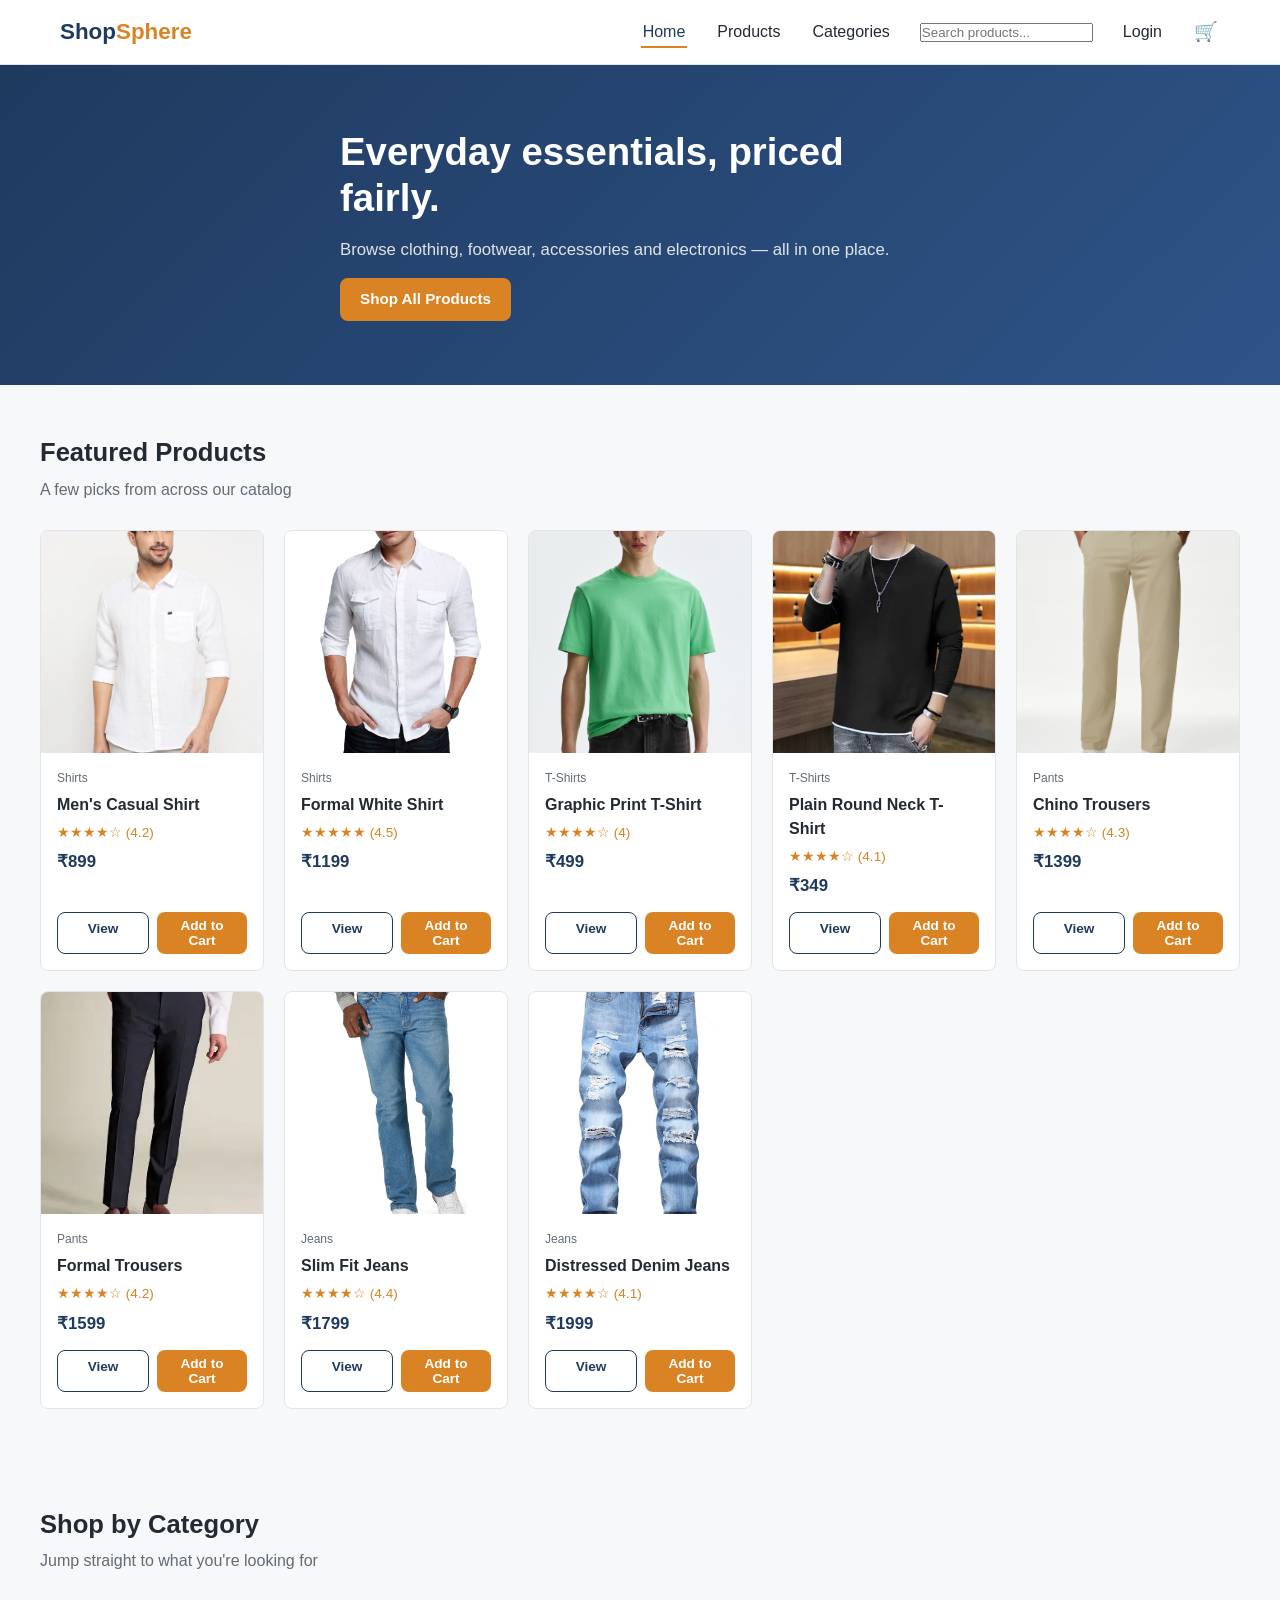
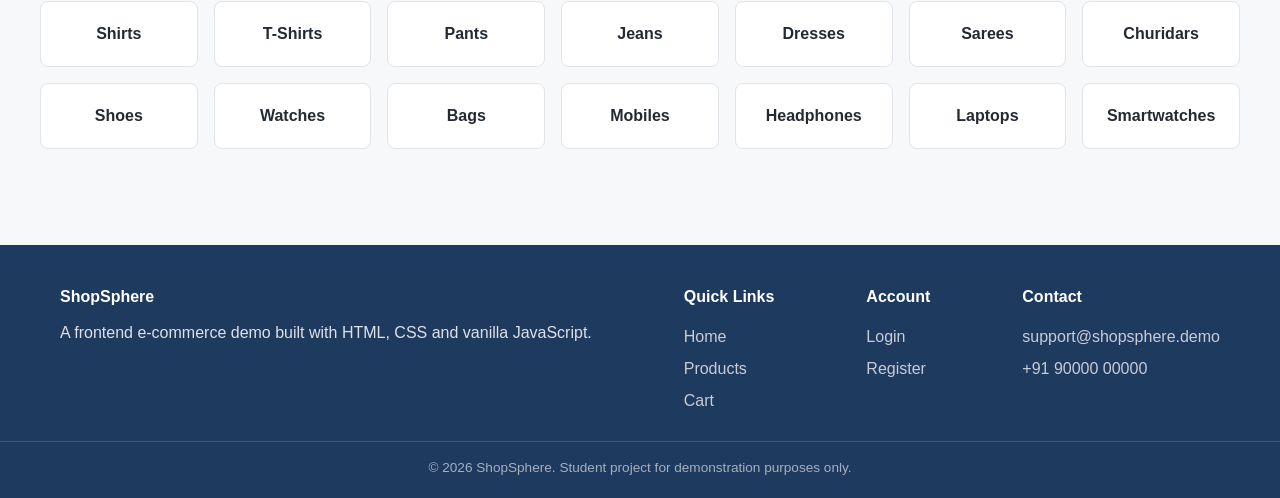
<file: index.html>
<!DOCTYPE html>
<html lang="en">
<head>
  <meta charset="UTF-8" />
  <meta name="viewport" content="width=device-width, initial-scale=1.0" />
  <title>ShopSphere — Online Shopping</title>
  <link rel="stylesheet" href="css/style.css" />
</head>
<body>

  <!-- ===== NAVBAR ===== -->
  <header class="navbar">
    <div class="container">
      <a href="index.html" class="brand">Shop<span>Sphere</span></a>

      <button id="nav-toggle" class="nav-toggle" aria-label="Toggle navigation menu">&#9776;</button>

      <nav>
        <ul class="nav-links" id="nav-links">
          <li><a href="index.html" class="active">Home</a></li>
          <li><a href="products.html">Products</a></li>
          <li><a href="index.html#categories">Categories</a></li>
          <li>
            <form action="products.html" method="get">
              <input type="search" name="search" placeholder="Search products..." aria-label="Search products" />
            </form>
          </li>
          <li><a href="login.html">Login</a></li>
          <li>
            <a href="cart.html" class="nav-icon-link" aria-label="View cart">
              &#128722;
              <span id="cart-count" class="cart-badge">0</span>
            </a>
          </li>
        </ul>
      </nav>
    </div>
  </header>

  <!-- ===== HERO ===== -->
  <section class="hero">
    <div class="container">
      <h1>Everyday essentials, priced fairly.</h1>
      <p>Browse clothing, footwear, accessories and electronics — all in one place.</p>
      <a href="products.html" class="btn btn-accent">Shop All Products</a>
    </div>
  </section>

  <!-- ===== FEATURED PRODUCTS ===== -->
  <section class="section container">
    <h2 class="section-title">Featured Products</h2>
    <p class="section-subtitle">A few picks from across our catalog</p>
    <div class="product-grid" id="featured-products">
      <!-- Filled in by JavaScript (main.js render logic runs from products.js's helper) -->
    </div>
  </section>

  <!-- ===== CATEGORIES ===== -->
  <section class="section container" id="categories">
    <h2 class="section-title">Shop by Category</h2>
    <p class="section-subtitle">Jump straight to what you're looking for</p>
    <div class="category-grid" id="category-grid">
      <!-- Filled in by JavaScript -->
    </div>
  </section>

  <!-- ===== FOOTER ===== -->
  <footer class="footer">
    <div class="container">
      <div class="footer-col">
        <h4>ShopSphere</h4>
        <p>A frontend e-commerce demo built with HTML, CSS and vanilla JavaScript.</p>
      </div>
      <div class="footer-col">
        <h4>Quick Links</h4>
        <a href="index.html">Home</a>
        <a href="products.html">Products</a>
        <a href="cart.html">Cart</a>
      </div>
      <div class="footer-col">
        <h4>Account</h4>
        <a href="login.html">Login</a>
        <a href="register.html">Register</a>
      </div>
      <div class="footer-col">
        <h4>Contact</h4>
        <a href="#">support@shopsphere.demo</a>
        <a href="#">+91 90000 00000</a>
      </div>
    </div>
    <div class="footer-bottom">&copy; 2026 ShopSphere. Student project for demonstration purposes only.</div>
  </footer>

  <script src="js/data.js"></script>
  <script src="js/main.js"></script>
  <script src="js/home.js"></script>
</body>
</html>
</file>
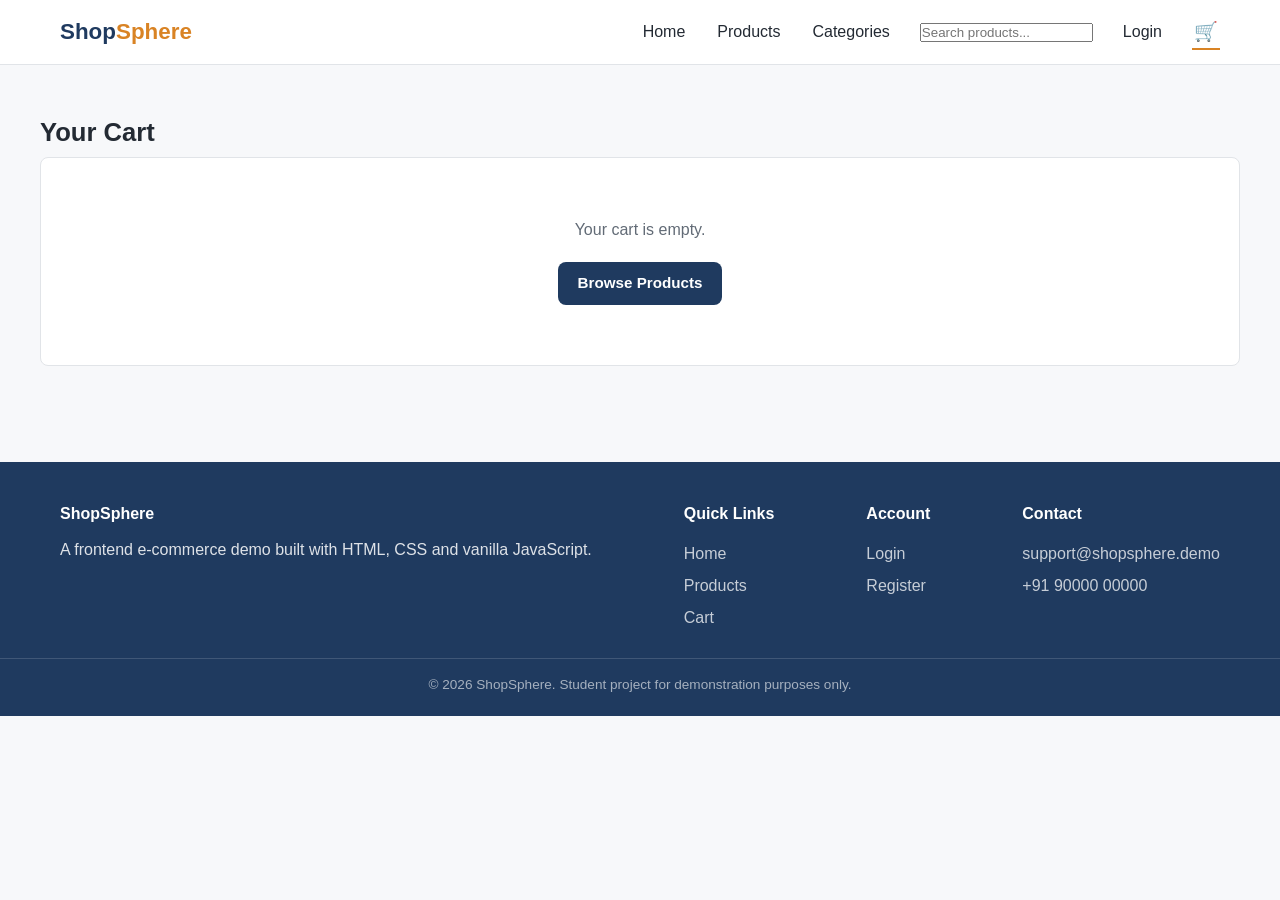
<file: cart.html>
<!DOCTYPE html>
<html lang="en">
<head>
  <meta charset="UTF-8" />
  <meta name="viewport" content="width=device-width, initial-scale=1.0" />
  <title>Your Cart — ShopSphere</title>
  <link rel="stylesheet" href="css/style.css" />
</head>
<body>

  <!-- ===== NAVBAR ===== -->
  <header class="navbar">
    <div class="container">
      <a href="index.html" class="brand">Shop<span>Sphere</span></a>
      <button id="nav-toggle" class="nav-toggle" aria-label="Toggle navigation menu">&#9776;</button>
      <nav>
        <ul class="nav-links" id="nav-links">
          <li><a href="index.html">Home</a></li>
          <li><a href="products.html">Products</a></li>
          <li><a href="index.html#categories">Categories</a></li>
          <li>
            <form action="products.html" method="get">
              <input type="search" name="search" placeholder="Search products..." aria-label="Search products" />
            </form>
          </li>
          <li><a href="login.html">Login</a></li>
          <li>
            <a href="cart.html" class="nav-icon-link active" aria-label="View cart">
              &#128722;
              <span id="cart-count" class="cart-badge">0</span>
            </a>
          </li>
        </ul>
      </nav>
    </div>
  </header>

  <!-- ===== PAGE CONTENT ===== -->
  <section class="section container">
    <h2 class="section-title">Your Cart</h2>
    <div id="cart-container">
      <!-- Filled in by cart.js -->
    </div>
  </section>

  <!-- ===== FOOTER ===== -->
  <footer class="footer">
    <div class="container">
      <div class="footer-col">
        <h4>ShopSphere</h4>
        <p>A frontend e-commerce demo built with HTML, CSS and vanilla JavaScript.</p>
      </div>
      <div class="footer-col">
        <h4>Quick Links</h4>
        <a href="index.html">Home</a>
        <a href="products.html">Products</a>
        <a href="cart.html">Cart</a>
      </div>
      <div class="footer-col">
        <h4>Account</h4>
        <a href="login.html">Login</a>
        <a href="register.html">Register</a>
      </div>
      <div class="footer-col">
        <h4>Contact</h4>
        <a href="#">support@shopsphere.demo</a>
        <a href="#">+91 90000 00000</a>
      </div>
    </div>
    <div class="footer-bottom">&copy; 2026 ShopSphere. Student project for demonstration purposes only.</div>
  </footer>

  <script src="js/data.js"></script>
  <script src="js/main.js"></script>
  <script src="js/cart.js"></script>
</body>
</html>
</file>
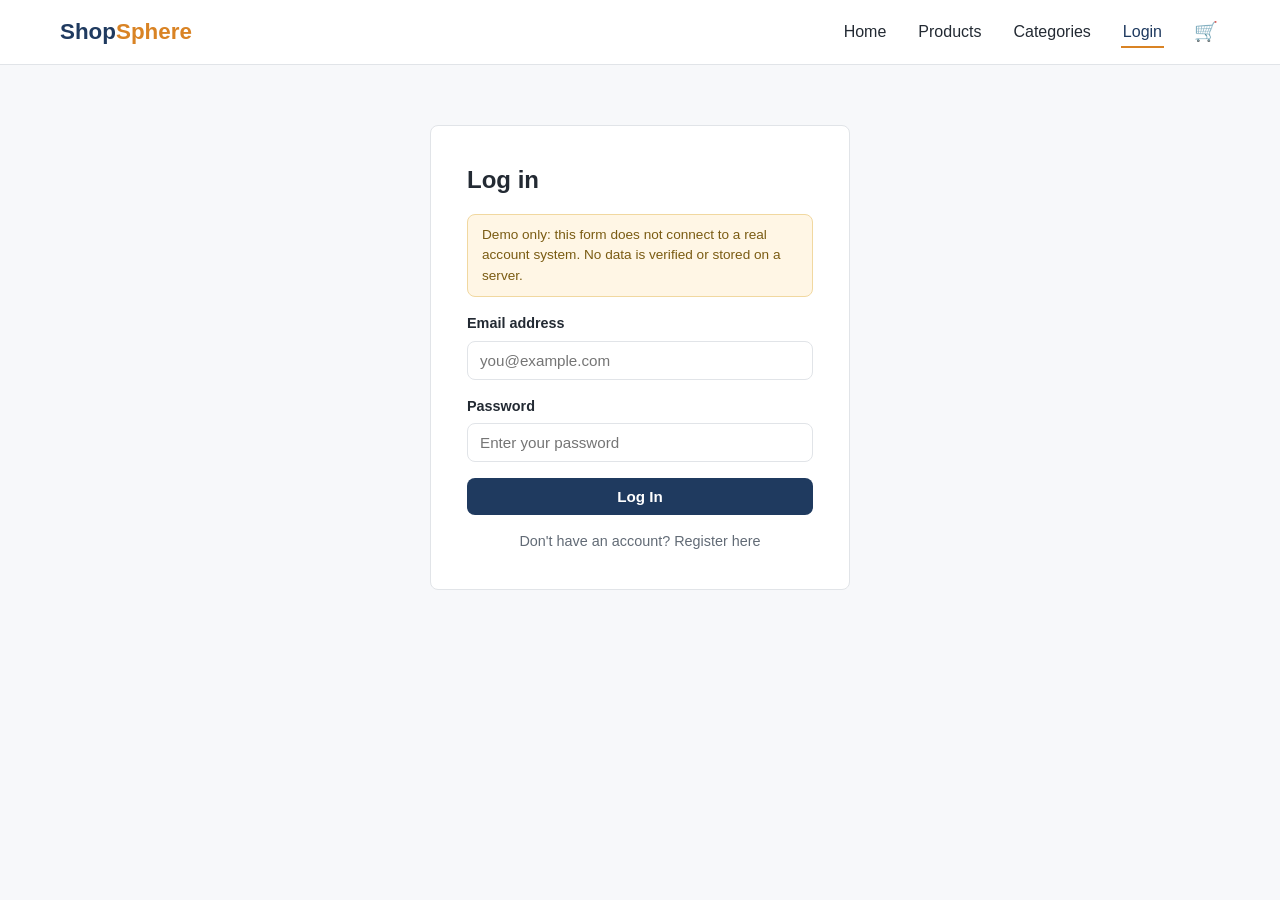
<file: login.html>
<!DOCTYPE html>
<html lang="en">
<head>
  <meta charset="UTF-8" />
  <meta name="viewport" content="width=device-width, initial-scale=1.0" />
  <title>Login — ShopSphere</title>
  <link rel="stylesheet" href="css/style.css" />
</head>
<body>

  <header class="navbar">
    <div class="container">
      <a href="index.html" class="brand">Shop<span>Sphere</span></a>
      <button id="nav-toggle" class="nav-toggle" aria-label="Toggle navigation menu">&#9776;</button>
      <nav>
        <ul class="nav-links" id="nav-links">
          <li><a href="index.html">Home</a></li>
          <li><a href="products.html">Products</a></li>
          <li><a href="index.html#categories">Categories</a></li>
          <li><a href="login.html" class="active">Login</a></li>
          <li>
            <a href="cart.html" class="nav-icon-link" aria-label="View cart">
              &#128722;
              <span id="cart-count" class="cart-badge">0</span>
            </a>
          </li>
        </ul>
      </nav>
    </div>
  </header>

  <section class="form-page">
    <div class="form-card">
      <h1>Log in</h1>
      <p class="form-note">
        Demo only: this form does not connect to a real account system. No data is verified or stored on a server.
      </p>

      <form id="login-form" novalidate>
        <div class="form-group">
          <label for="email">Email address</label>
          <input type="email" id="email" name="email" placeholder="you@example.com" required />
          <span class="field-error" id="email-error">Please enter a valid email address.</span>
        </div>

        <div class="form-group">
          <label for="password">Password</label>
          <input type="password" id="password" name="password" placeholder="Enter your password" required />
          <span class="field-error" id="password-error">Password must be at least 6 characters.</span>
        </div>

        <button type="submit" class="btn btn-primary btn-block">Log In</button>
      </form>

      <p class="form-footer-text">Don't have an account? <a href="register.html">Register here</a></p>
    </div>
  </section>

  <script src="js/main.js"></script>
  <script src="js/auth.js"></script>
</body>
</html>
</file>
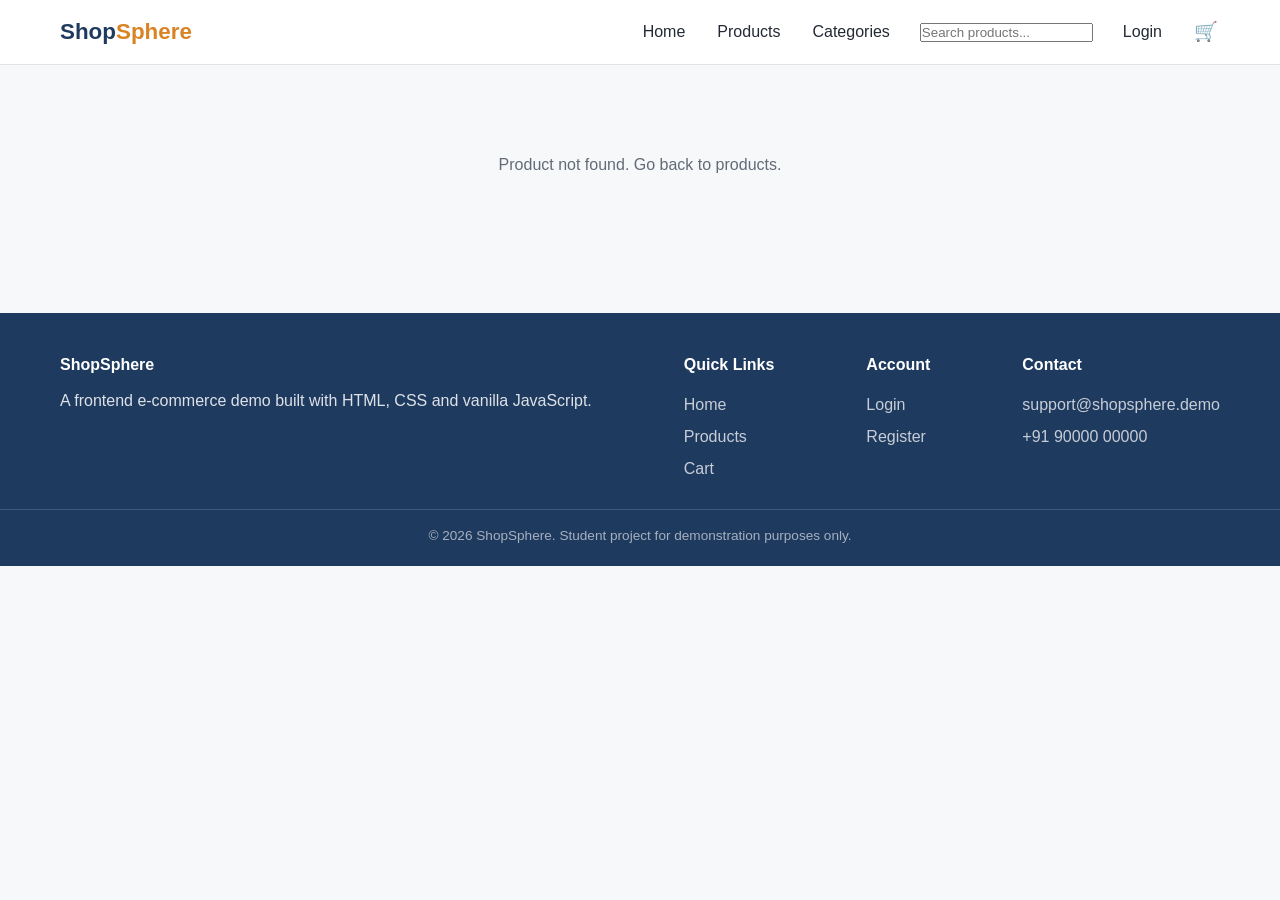
<file: product-details.html>
<!DOCTYPE html>
<html lang="en">
<head>
  <meta charset="UTF-8" />
  <meta name="viewport" content="width=device-width, initial-scale=1.0" />
  <title>Product Details — ShopSphere</title>
  <link rel="stylesheet" href="css/style.css" />
</head>
<body>

  <!-- ===== NAVBAR ===== -->
  <header class="navbar">
    <div class="container">
      <a href="index.html" class="brand">Shop<span>Sphere</span></a>
      <button id="nav-toggle" class="nav-toggle" aria-label="Toggle navigation menu">&#9776;</button>
      <nav>
        <ul class="nav-links" id="nav-links">
          <li><a href="index.html">Home</a></li>
          <li><a href="products.html">Products</a></li>
          <li><a href="index.html#categories">Categories</a></li>
          <li>
            <form action="products.html" method="get">
              <input type="search" name="search" placeholder="Search products..." aria-label="Search products" />
            </form>
          </li>
          <li><a href="login.html">Login</a></li>
          <li>
            <a href="cart.html" class="nav-icon-link" aria-label="View cart">
              &#128722;
              <span id="cart-count" class="cart-badge">0</span>
            </a>
          </li>
        </ul>
      </nav>
    </div>
  </header>

  <!-- ===== PAGE CONTENT ===== -->
  <section class="section container" id="details-container">
    <!-- Filled in by product-details.js -->
  </section>

  <!-- ===== FOOTER ===== -->
  <footer class="footer">
    <div class="container">
      <div class="footer-col">
        <h4>ShopSphere</h4>
        <p>A frontend e-commerce demo built with HTML, CSS and vanilla JavaScript.</p>
      </div>
      <div class="footer-col">
        <h4>Quick Links</h4>
        <a href="index.html">Home</a>
        <a href="products.html">Products</a>
        <a href="cart.html">Cart</a>
      </div>
      <div class="footer-col">
        <h4>Account</h4>
        <a href="login.html">Login</a>
        <a href="register.html">Register</a>
      </div>
      <div class="footer-col">
        <h4>Contact</h4>
        <a href="#">support@shopsphere.demo</a>
        <a href="#">+91 90000 00000</a>
      </div>
    </div>
    <div class="footer-bottom">&copy; 2026 ShopSphere. Student project for demonstration purposes only.</div>
  </footer>

  <script src="js/data.js"></script>
  <script src="js/main.js"></script>
  <script src="js/product-details.js"></script>
</body>
</html>
</file>
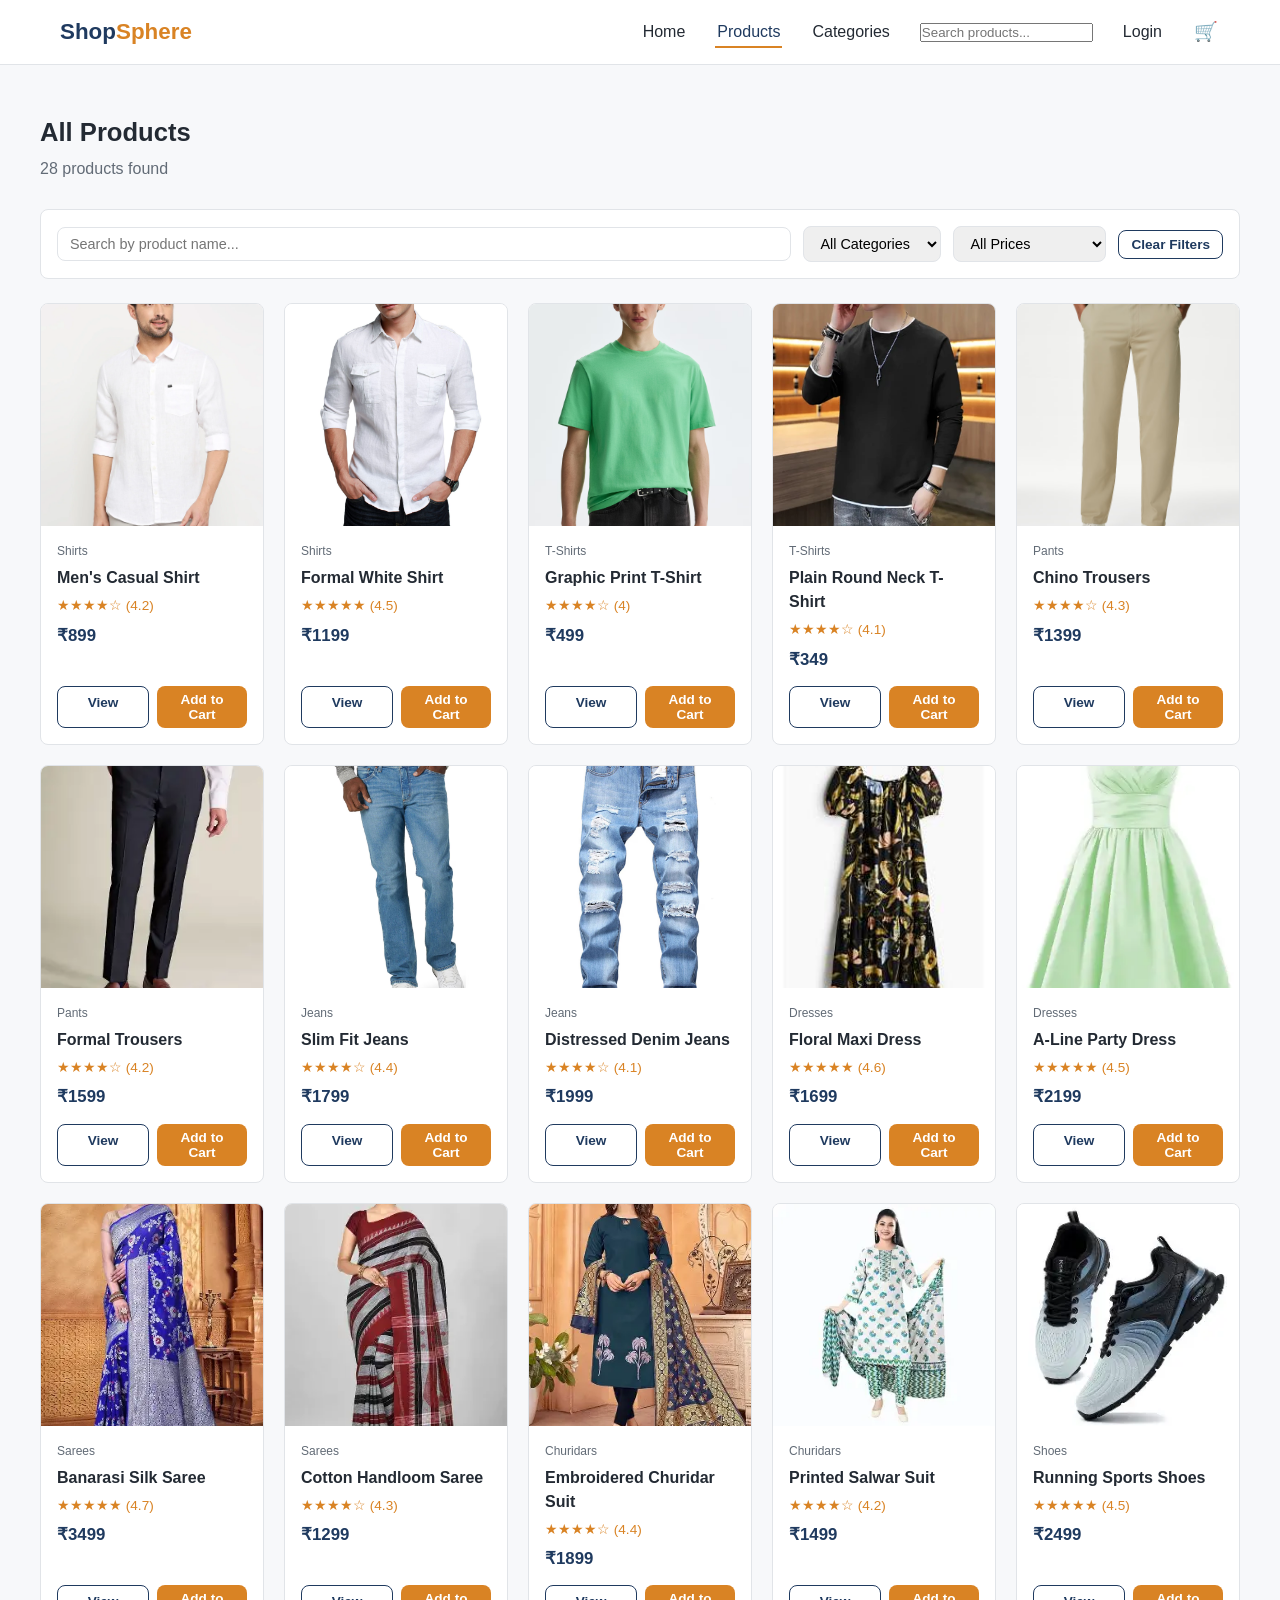
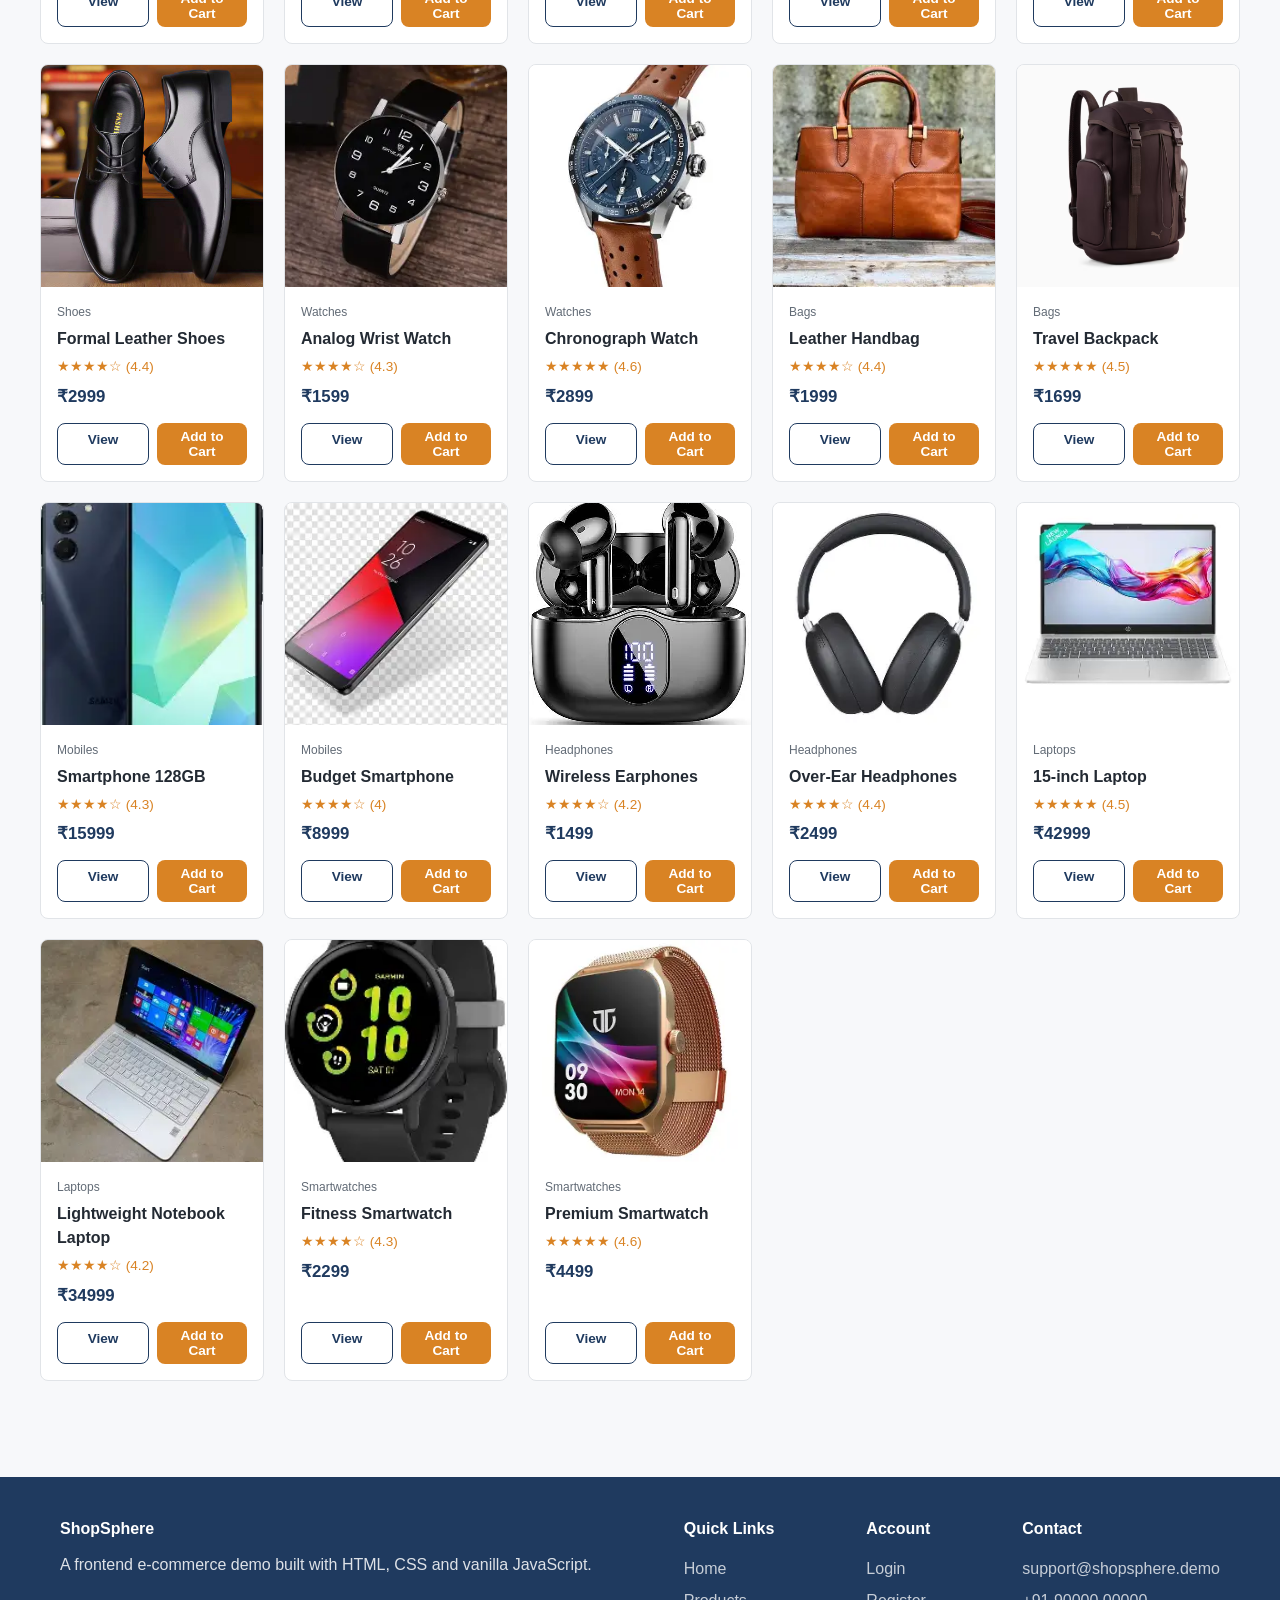
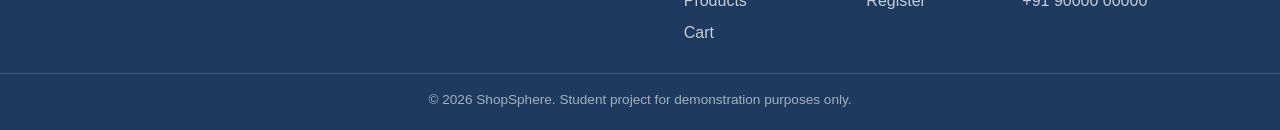
<file: products.html>
<!DOCTYPE html>
<html lang="en">
<head>
  <meta charset="UTF-8" />
  <meta name="viewport" content="width=device-width, initial-scale=1.0" />
  <title>All Products — ShopSphere</title>
  <link rel="stylesheet" href="css/style.css" />
</head>
<body>

  <!-- ===== NAVBAR ===== -->
  <header class="navbar">
    <div class="container">
      <a href="index.html" class="brand">Shop<span>Sphere</span></a>
      <button id="nav-toggle" class="nav-toggle" aria-label="Toggle navigation menu">&#9776;</button>
      <nav>
        <ul class="nav-links" id="nav-links">
          <li><a href="index.html">Home</a></li>
          <li><a href="products.html" class="active">Products</a></li>
          <li><a href="index.html#categories">Categories</a></li>
          <li>
            <form action="products.html" method="get">
              <input type="search" name="search" id="nav-search" placeholder="Search products..." aria-label="Search products" />
            </form>
          </li>
          <li><a href="login.html">Login</a></li>
          <li>
            <a href="cart.html" class="nav-icon-link" aria-label="View cart">
              &#128722;
              <span id="cart-count" class="cart-badge">0</span>
            </a>
          </li>
        </ul>
      </nav>
    </div>
  </header>

  <!-- ===== PAGE CONTENT ===== -->
  <section class="section container">
    <h2 class="section-title">All Products</h2>
    <p class="section-subtitle" id="results-count"></p>

    <!-- Filter controls -->
    <div class="filters-bar">
      <input type="text" id="search-input" class="search-box" placeholder="Search by product name..." />

      <select id="category-filter">
        <option value="all">All Categories</option>
        <!-- options filled in by JavaScript -->
      </select>

      <select id="price-filter">
        <option value="all">All Prices</option>
        <option value="0-1000">Under ₹1,000</option>
        <option value="1000-2000">₹1,000 – ₹2,000</option>
        <option value="2000-5000">₹2,000 – ₹5,000</option>
        <option value="5000-100000">Above ₹5,000</option>
      </select>

      <button id="clear-filters" class="btn btn-outline btn-small">Clear Filters</button>
    </div>

    <!-- Product grid -->
    <div class="product-grid" id="product-grid">
      <!-- Filled in by products.js -->
    </div>
  </section>

  <!-- ===== FOOTER ===== -->
  <footer class="footer">
    <div class="container">
      <div class="footer-col">
        <h4>ShopSphere</h4>
        <p>A frontend e-commerce demo built with HTML, CSS and vanilla JavaScript.</p>
      </div>
      <div class="footer-col">
        <h4>Quick Links</h4>
        <a href="index.html">Home</a>
        <a href="products.html">Products</a>
        <a href="cart.html">Cart</a>
      </div>
      <div class="footer-col">
        <h4>Account</h4>
        <a href="login.html">Login</a>
        <a href="register.html">Register</a>
      </div>
      <div class="footer-col">
        <h4>Contact</h4>
        <a href="#">support@shopsphere.demo</a>
        <a href="#">+91 90000 00000</a>
      </div>
    </div>
    <div class="footer-bottom">&copy; 2026 ShopSphere. Student project for demonstration purposes only.</div>
  </footer>

  <script src="js/data.js"></script>
  <script src="js/main.js"></script>
  <script src="js/home.js"></script> <!-- reused for buildProductCardHTML() -->
  <script src="js/products.js"></script>
</body>
</html>
</file>
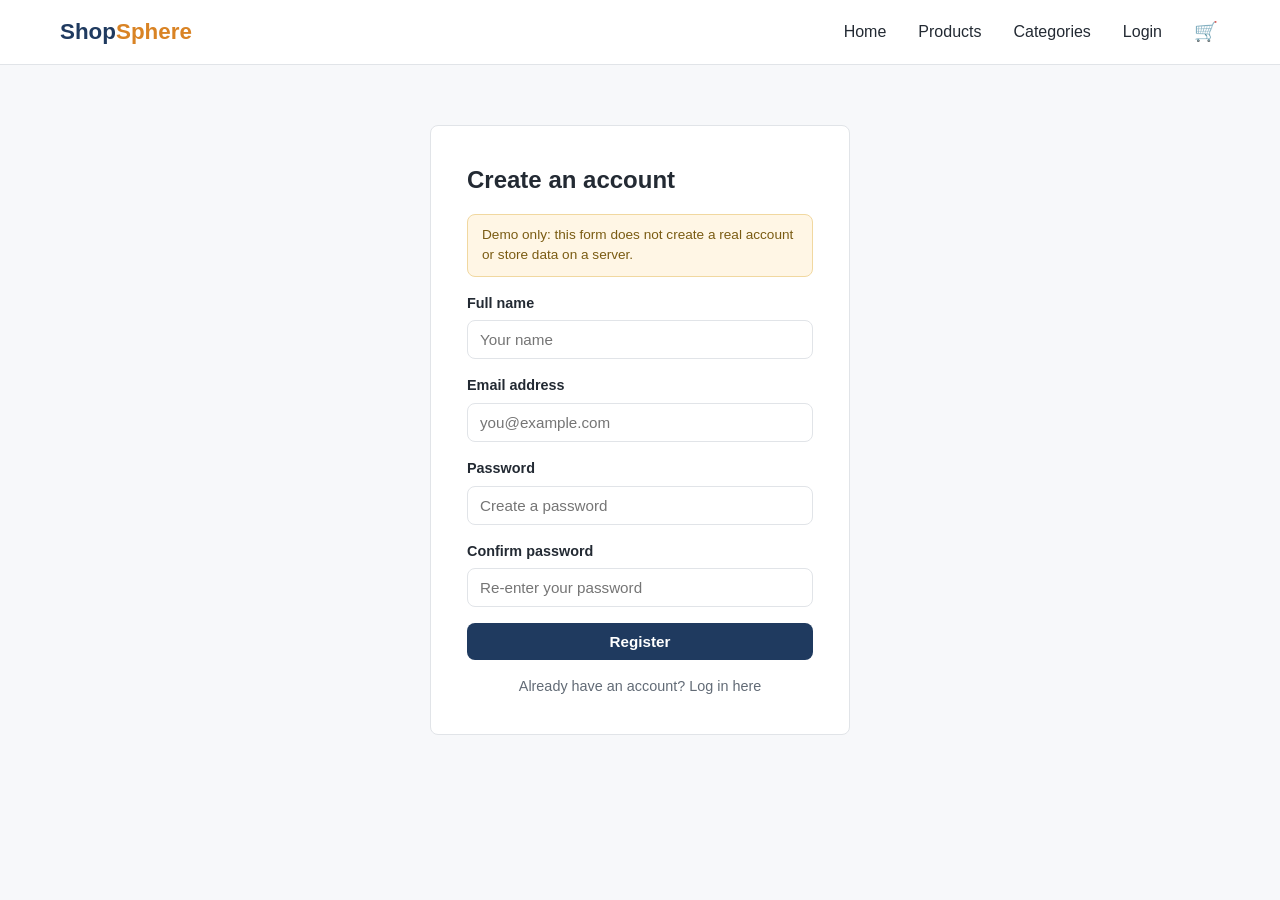
<file: register.html>
<!DOCTYPE html>
<html lang="en">
<head>
  <meta charset="UTF-8" />
  <meta name="viewport" content="width=device-width, initial-scale=1.0" />
  <title>Register — ShopSphere</title>
  <link rel="stylesheet" href="css/style.css" />
</head>
<body>

  <header class="navbar">
    <div class="container">
      <a href="index.html" class="brand">Shop<span>Sphere</span></a>
      <button id="nav-toggle" class="nav-toggle" aria-label="Toggle navigation menu">&#9776;</button>
      <nav>
        <ul class="nav-links" id="nav-links">
          <li><a href="index.html">Home</a></li>
          <li><a href="products.html">Products</a></li>
          <li><a href="index.html#categories">Categories</a></li>
          <li><a href="login.html">Login</a></li>
          <li>
            <a href="cart.html" class="nav-icon-link" aria-label="View cart">
              &#128722;
              <span id="cart-count" class="cart-badge">0</span>
            </a>
          </li>
        </ul>
      </nav>
    </div>
  </header>

  <section class="form-page">
    <div class="form-card">
      <h1>Create an account</h1>
      <p class="form-note">
        Demo only: this form does not create a real account or store data on a server.
      </p>

      <form id="register-form" novalidate>
        <div class="form-group">
          <label for="name">Full name</label>
          <input type="text" id="name" name="name" placeholder="Your name" required />
          <span class="field-error" id="name-error">Please enter your name.</span>
        </div>

        <div class="form-group">
          <label for="email">Email address</label>
          <input type="email" id="email" name="email" placeholder="you@example.com" required />
          <span class="field-error" id="email-error">Please enter a valid email address.</span>
        </div>

        <div class="form-group">
          <label for="password">Password</label>
          <input type="password" id="password" name="password" placeholder="Create a password" required />
          <span class="field-error" id="password-error">Password must be at least 6 characters.</span>
        </div>

        <div class="form-group">
          <label for="confirm-password">Confirm password</label>
          <input type="password" id="confirm-password" name="confirm-password" placeholder="Re-enter your password" required />
          <span class="field-error" id="confirm-password-error">Passwords do not match.</span>
        </div>

        <button type="submit" class="btn btn-primary btn-block">Register</button>
      </form>

      <p class="form-footer-text">Already have an account? <a href="login.html">Log in here</a></p>
    </div>
  </section>

  <script src="js/main.js"></script>
  <script src="js/auth.js"></script>
</body>
</html>
</file>
<file: css/style.css>
/* ==========================================================================
   style.css
   A single stylesheet shared by every page.
   Organized top to bottom: reset -> variables -> layout -> components -> responsive
   ========================================================================== */

/* ---- Reset / base ---- */
* {
  margin: 0;
  padding: 0;
  box-sizing: border-box; /* padding/border included in element width, easier to reason about */
}

:root {
  /* Color palette - defined once, reused everywhere via var() */
  --color-primary: #1F3A5F;      /* deep navy - headers, nav, primary buttons */
  --color-primary-light: #2E5488;
  --color-accent: #D98324;       /* warm amber - CTAs, highlights */
  --color-accent-dark: #B96A15;
  --color-bg: #F7F8FA;           /* page background */
  --color-surface: #FFFFFF;      /* card background */
  --color-border: #E1E4E8;
  --color-text: #232A33;
  --color-text-muted: #626B76;
  --radius: 8px;
  --shadow: 0 1px 3px rgba(0, 0, 0, 0.08);
  --shadow-hover: 0 4px 12px rgba(0, 0, 0, 0.12);
  --max-width: 1200px;
}

body {
  font-family: "Segoe UI", Roboto, Arial, sans-serif;
  color: var(--color-text);
  background-color: var(--color-bg);
  line-height: 1.5;
}

a {
  text-decoration: none;
  color: inherit;
}

ul {
  list-style: none;
}

img {
  max-width: 100%;
  display: block;
}

.container {
  max-width: var(--max-width);
  margin: 0 auto;
  padding: 0 20px;
}

/* ---- Buttons ---- */
.btn {
  display: inline-block;
  padding: 10px 20px;
  border-radius: var(--radius);
  border: none;
  cursor: pointer;
  font-size: 0.95rem;
  font-weight: 600;
  transition: background-color 0.15s ease, transform 0.1s ease;
}

.btn-primary {
  background-color: var(--color-primary);
  color: #fff;
}
.btn-primary:hover {
  background-color: var(--color-primary-light);
}

.btn-accent {
  background-color: var(--color-accent);
  color: #fff;
}
.btn-accent:hover {
  background-color: var(--color-accent-dark);
}

.btn-outline {
  background-color: transparent;
  color: var(--color-primary);
  border: 1.5px solid var(--color-primary);
}
.btn-outline:hover {
  background-color: var(--color-primary);
  color: #fff;
}

.btn-small {
  padding: 6px 12px;
  font-size: 0.85rem;
}

.btn:active {
  transform: scale(0.97);
}

.btn-block {
  width: 100%;
}

/* ---- Navbar ---- */
.navbar {
  background-color: var(--color-surface);
  border-bottom: 1px solid var(--color-border);
  position: sticky;
  top: 0;
  z-index: 100;
}

.navbar .container {
  display: flex;
  align-items: center;
  justify-content: space-between;
  height: 64px;
}

.brand {
  font-size: 1.4rem;
  font-weight: 700;
  color: var(--color-primary);
}

.brand span {
  color: var(--color-accent);
}

.nav-links {
  display: flex;
  align-items: center;
  gap: 28px;
}

.nav-links a {
  font-weight: 500;
  color: var(--color-text);
  padding: 6px 2px;
  border-bottom: 2px solid transparent;
}

.nav-links a:hover,
.nav-links a.active {
  color: var(--color-primary);
  border-bottom-color: var(--color-accent);
}

.nav-icon-link {
  position: relative;
  font-size: 1.2rem;
}

.cart-badge {
  position: absolute;
  top: -8px;
  right: -12px;
  background-color: var(--color-accent);
  color: #fff;
  font-size: 0.7rem;
  font-weight: 700;
  padding: 1px 6px;
  border-radius: 999px;
  display: none;
}

.nav-toggle {
  display: none;
  background: none;
  border: none;
  font-size: 1.5rem;
  cursor: pointer;
  color: var(--color-primary);
}

/* ---- Hero ---- */
.hero {
  background: linear-gradient(135deg, var(--color-primary) 0%, var(--color-primary-light) 100%);
  color: #fff;
  padding: 64px 0;
}

.hero .container {
  display: flex;
  flex-direction: column;
  align-items: flex-start;
  gap: 16px;
  max-width: 640px;
}

.hero h1 {
  font-size: 2.4rem;
  line-height: 1.2;
}

.hero p {
  font-size: 1.05rem;
  color: rgba(255, 255, 255, 0.85);
}

/* ---- Section headings ---- */
.section {
  padding: 48px 0;
}

.section-title {
  font-size: 1.6rem;
  margin-bottom: 6px;
}

.section-subtitle {
  color: var(--color-text-muted);
  margin-bottom: 28px;
}

/* ---- Category chips (home page) ---- */
.category-grid {
  display: grid;
  grid-template-columns: repeat(auto-fill, minmax(150px, 1fr));
  gap: 16px;
}

.category-card {
  background-color: var(--color-surface);
  border: 1px solid var(--color-border);
  border-radius: var(--radius);
  padding: 20px;
  text-align: center;
  font-weight: 600;
  transition: box-shadow 0.15s ease, transform 0.15s ease;
}

.category-card:hover {
  box-shadow: var(--shadow-hover);
  transform: translateY(-2px);
}

/* ---- Product grid & cards ---- */
.product-grid {
  display: grid;
  grid-template-columns: repeat(auto-fill, minmax(220px, 1fr));
  gap: 20px;
}

.product-card {
  background-color: var(--color-surface);
  border: 1px solid var(--color-border);
  border-radius: var(--radius);
  overflow: hidden;
  display: flex;
  flex-direction: column;
  transition: box-shadow 0.15s ease, transform 0.15s ease;
}

.product-card:hover {
  box-shadow: var(--shadow-hover);
  transform: translateY(-3px);
}

.product-image {
  width: 100%;
  aspect-ratio: 1 / 1;
  display: flex;
  align-items: center;
  justify-content: center;
  overflow: hidden; /* keeps the photo's corners clipped to the rounded card */
  background-color: var(--color-bg);
}

/* The real product photo. object-fit: cover crops it to fill the box
   without stretching it out of shape - same idea as CSS "background-size: cover". */
.product-image img.product-photo {
  width: 100%;
  height: 100%;
  object-fit: cover;
  display: block;
  transition: transform 0.2s ease;
}

.product-card:hover .product-image img.product-photo {
  transform: scale(1.05); /* subtle zoom-in on hover, purely visual */
}

.product-image img.product-photo.zoomable {
  cursor: zoom-in;
}

.product-image span {
  color: rgba(255, 255, 255, 0.9);
  font-size: 2rem;
  font-weight: 700;
  letter-spacing: 1px;
}

.product-image.large {
  aspect-ratio: 4 / 3;
}

.product-image.large span {
  font-size: 3.5rem;
}

/* ---- Click-to-zoom lightbox ----
   One hidden modal, reused for every product image on the page.
   .zoom-open (added/removed by JS) toggles it visible. */
.zoom-modal {
  display: none;
  position: fixed;
  inset: 0;
  background-color: rgba(15, 20, 26, 0.88);
  z-index: 1000;
  align-items: center;
  justify-content: center;
  padding: 32px;
}

.zoom-modal.zoom-open {
  display: flex;
}

.zoom-modal-img {
  max-width: 90vw;
  max-height: 90vh;
  border-radius: var(--radius);
  box-shadow: 0 8px 32px rgba(0, 0, 0, 0.4);
}

.zoom-close {
  position: absolute;
  top: 20px;
  right: 28px;
  background: none;
  border: none;
  color: #fff;
  font-size: 2.2rem;
  line-height: 1;
  cursor: pointer;
}

.product-info {
  padding: 16px;
  display: flex;
  flex-direction: column;
  gap: 6px;
  flex-grow: 1;
}

.product-category {
  font-size: 0.75rem;
  color: var(--color-text-muted);
}

.product-name {
  font-weight: 600;
  font-size: 1rem;
}

.product-price {
  font-weight: 700;
  color: var(--color-primary);
  font-size: 1.05rem;
}

.rating {
  color: var(--color-accent);
  font-size: 0.85rem;
}

.product-actions {
  display: flex;
  gap: 8px;
  margin-top: auto;
  padding-top: 8px;
}

.product-actions .btn {
  flex: 1;
  text-align: center;
}

.no-results {
  color: var(--color-text-muted);
  padding: 40px 0;
  text-align: center;
  grid-column: 1 / -1;
}

/* ---- Filters bar (products page) ---- */
.filters-bar {
  display: flex;
  flex-wrap: wrap;
  gap: 12px;
  align-items: center;
  background-color: var(--color-surface);
  border: 1px solid var(--color-border);
  border-radius: var(--radius);
  padding: 16px;
  margin-bottom: 24px;
}

.filters-bar input,
.filters-bar select {
  padding: 8px 12px;
  border: 1px solid var(--color-border);
  border-radius: var(--radius);
  font-size: 0.9rem;
}

.search-box {
  flex: 1;
  min-width: 200px;
}

/* ---- Footer ---- */
.footer {
  background-color: var(--color-primary);
  color: rgba(255, 255, 255, 0.85);
  padding: 40px 0 20px;
  margin-top: 48px;
}

.footer .container {
  display: flex;
  flex-wrap: wrap;
  justify-content: space-between;
  gap: 24px;
}

.footer-col h4 {
  color: #fff;
  margin-bottom: 12px;
}

.footer-col a {
  display: block;
  padding: 4px 0;
  color: rgba(255, 255, 255, 0.75);
}

.footer-col a:hover {
  color: #fff;
}

.footer-bottom {
  text-align: center;
  margin-top: 24px;
  padding-top: 16px;
  border-top: 1px solid rgba(255, 255, 255, 0.15);
  font-size: 0.85rem;
  color: rgba(255, 255, 255, 0.6);
}

/* ---- Product details page ---- */
.product-details {
  display: grid;
  grid-template-columns: 1fr 1fr;
  gap: 40px;
  background-color: var(--color-surface);
  border: 1px solid var(--color-border);
  border-radius: var(--radius);
  padding: 32px;
}

.details-info h1 {
  font-size: 1.7rem;
  margin-bottom: 8px;
}

.details-price {
  font-size: 1.6rem;
  font-weight: 700;
  color: var(--color-primary);
  margin: 12px 0;
}

.details-description {
  color: var(--color-text-muted);
  margin: 16px 0;
  line-height: 1.7;
}

.quantity-control {
  display: flex;
  align-items: center;
  gap: 12px;
  margin: 20px 0;
}

.qty-btn {
  width: 34px;
  height: 34px;
  border: 1px solid var(--color-border);
  background-color: var(--color-bg);
  border-radius: var(--radius);
  font-size: 1.1rem;
  cursor: pointer;
}

.qty-value {
  min-width: 24px;
  text-align: center;
  font-weight: 600;
}

/* ---- Cart page ---- */
.cart-table {
  width: 100%;
  border-collapse: collapse;
  background-color: var(--color-surface);
  border: 1px solid var(--color-border);
  border-radius: var(--radius);
  overflow: hidden;
}

.cart-table th,
.cart-table td {
  padding: 14px 16px;
  text-align: left;
  border-bottom: 1px solid var(--color-border);
}

.cart-table th {
  background-color: var(--color-bg);
  font-size: 0.85rem;
  text-transform: uppercase;
  letter-spacing: 0.03em;
  color: var(--color-text-muted);
}

.cart-product-cell {
  display: flex;
  align-items: center;
  gap: 12px;
}

.cart-product-cell .product-image {
  width: 56px;
  height: 56px;
  border-radius: var(--radius);
  flex-shrink: 0;
}

.cart-product-cell .product-image span {
  font-size: 0.9rem;
}

.remove-btn {
  background: none;
  border: none;
  color: #C0392B;
  cursor: pointer;
  font-size: 0.85rem;
  font-weight: 600;
}

.remove-btn:hover {
  text-decoration: underline;
}

.cart-summary {
  max-width: 360px;
  margin-left: auto;
  margin-top: 24px;
  background-color: var(--color-surface);
  border: 1px solid var(--color-border);
  border-radius: var(--radius);
  padding: 20px;
}

.summary-row {
  display: flex;
  justify-content: space-between;
  padding: 8px 0;
  color: var(--color-text-muted);
}

.summary-row.total {
  font-weight: 700;
  font-size: 1.15rem;
  color: var(--color-text);
  border-top: 1px solid var(--color-border);
  margin-top: 8px;
  padding-top: 14px;
}

.empty-cart {
  text-align: center;
  padding: 60px 20px;
  background-color: var(--color-surface);
  border: 1px solid var(--color-border);
  border-radius: var(--radius);
}

.empty-cart p {
  color: var(--color-text-muted);
  margin-bottom: 20px;
}

/* ---- Forms (login / register) ---- */
.form-page {
  display: flex;
  justify-content: center;
  padding: 60px 20px;
}

.form-card {
  background-color: var(--color-surface);
  border: 1px solid var(--color-border);
  border-radius: var(--radius);
  padding: 36px;
  width: 100%;
  max-width: 420px;
}

.form-card h1 {
  font-size: 1.5rem;
  margin-bottom: 4px;
}

.form-note {
  background-color: #FFF6E5;
  border: 1px solid #F1D8A0;
  color: #7A5B12;
  font-size: 0.85rem;
  padding: 10px 14px;
  border-radius: var(--radius);
  margin: 16px 0;
}

.form-group {
  margin-bottom: 16px;
}

.form-group label {
  display: block;
  font-weight: 600;
  font-size: 0.9rem;
  margin-bottom: 6px;
}

.form-group input {
  width: 100%;
  padding: 10px 12px;
  border: 1px solid var(--color-border);
  border-radius: var(--radius);
  font-size: 0.95rem;
}

.form-group input:focus {
  outline: 2px solid var(--color-primary-light);
  outline-offset: 1px;
}

.field-error {
  color: #C0392B;
  font-size: 0.8rem;
  margin-top: 4px;
  display: none;
}

.form-footer-text {
  text-align: center;
  margin-top: 16px;
  font-size: 0.9rem;
  color: var(--color-text-muted);
}

/* ==========================================================================
   Responsive rules
   Mobile-first isn't used here for simplicity; instead we start from a
   desktop layout and adjust downward at two breakpoints, which is easier
   for a beginner to reason about and explain.
   ========================================================================== */

@media (max-width: 900px) {
  .product-details {
    grid-template-columns: 1fr;
  }
}

@media (max-width: 768px) {
  .nav-toggle {
    display: block;
  }

  .nav-links {
    position: absolute;
    top: 64px;
    left: 0;
    right: 0;
    background-color: var(--color-surface);
    border-bottom: 1px solid var(--color-border);
    flex-direction: column;
    align-items: flex-start;
    padding: 16px 20px;
    gap: 16px;
    display: none;
  }

  .nav-links.nav-open {
    display: flex;
  }

  .hero h1 {
    font-size: 1.9rem;
  }

  .cart-summary {
    max-width: 100%;
  }

  .cart-table thead {
    display: none;
  }

  .cart-table,
  .cart-table tbody,
  .cart-table tr,
  .cart-table td {
    display: block;
    width: 100%;
  }

  .cart-table tr {
    border-bottom: 8px solid var(--color-bg);
  }

  .cart-table td {
    border-bottom: 1px solid var(--color-border);
  }
}

@media (max-width: 480px) {
  .product-grid {
    grid-template-columns: repeat(auto-fill, minmax(150px, 1fr));
  }

  .hero {
    padding: 40px 0;
  }
}
</file>
